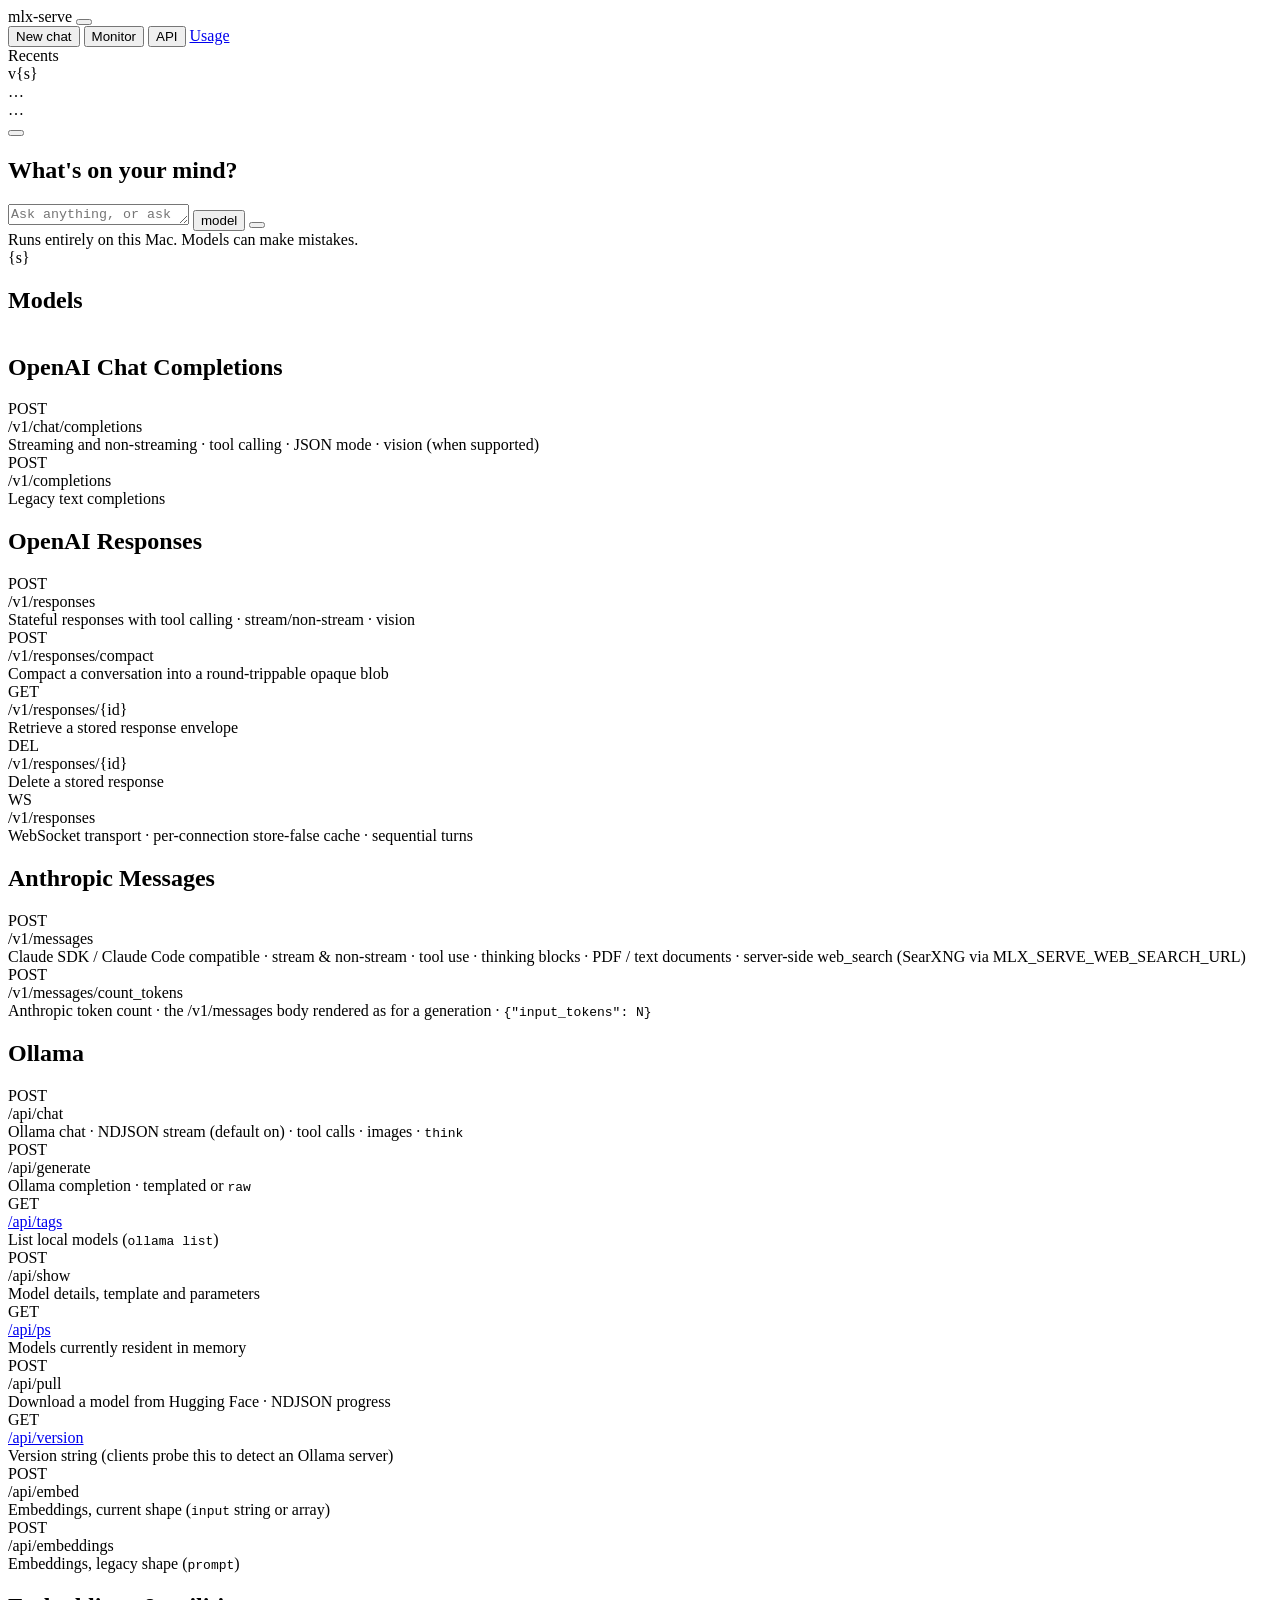
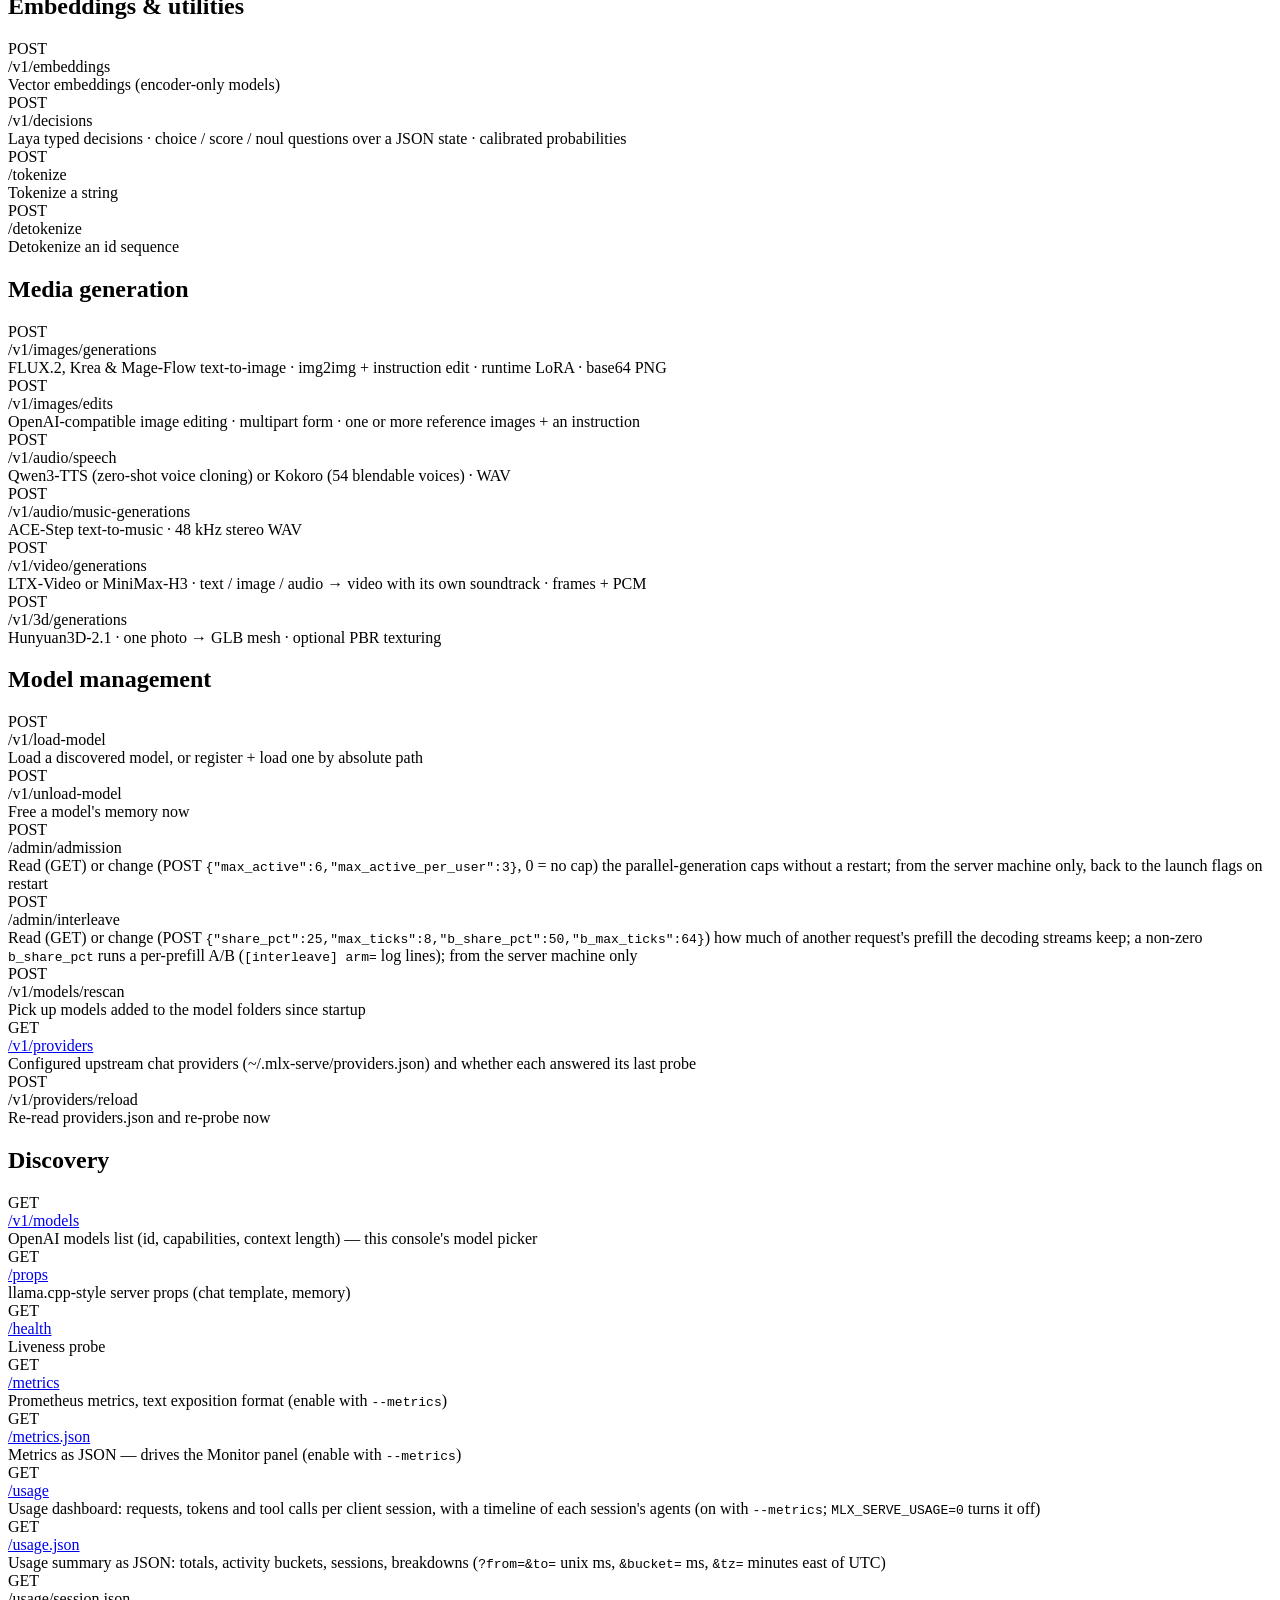
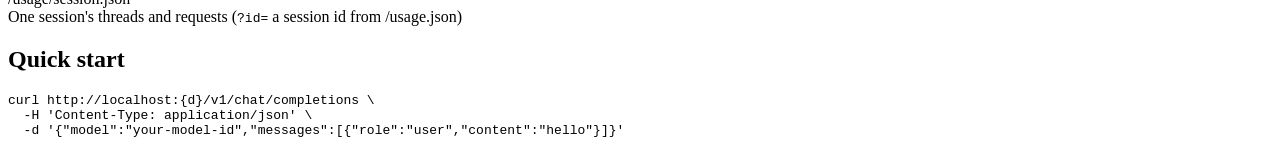
<file: src/html/index.html>
<!doctype html>
<html lang=en>
<head>
<meta charset=utf-8>
<meta name=viewport content="width=device-width,initial-scale=1">
<!-- Inline, so the front page doesn't 404 on /favicon.ico for every visitor. -->
<link rel=icon href="data:image/svg+xml,%3Csvg xmlns='http://www.w3.org/2000/svg' viewBox='0 0 32 32'%3E%3Ccircle cx='16' cy='16' r='11' fill='%2310b981'/%3E%3C/svg%3E">
<title>mlx-serve {s}</title>
<style>
{s}
</style></head><body>
<div class=app id=app>

<!-- ══ Sidebar ═══════════════════════════════════════════════════════════ -->
<aside class=side>
<div class=side-head>
<span class=logo></span><span class=wordmark>mlx-serve</span>
<button class=side-toggle id=side-toggle title="Hide sidebar" aria-label="Hide sidebar"></button>
</div>

<nav class=nav>
<button class="nav-item" data-tab="chat" id=nav-new><span class="ic ic-new"></span>New chat</button>
<button class="nav-item" data-tab="monitor"><span class="ic ic-monitor"></span>Monitor</button>
<button class="nav-item" data-tab="api"><span class="ic ic-api"></span>API</button>
<a class="nav-item" href=/usage><span class="ic ic-usage"></span>Usage</a>
</nav>

<div class=recents>
<div class=recents-h>Recents</div>
<div id=recent-list></div>
</div>

<div class=side-foot>
<div><span class=dot></span>v{s}</div>
<div class=stat id=hdr-models>…</div>
<div class=stat id=hdr-mem>…</div>
</div>
</aside>

<!-- ══ Main ══════════════════════════════════════════════════════════════ -->
<main class=main>
<button class=side-open id=side-open title="Show sidebar" aria-label="Show sidebar"></button>

<!-- ── Chat ──────────────────────────────────────────────────────────── -->
<section class="panel active" id=tab-chat>
<div class=chat id=chat-empty>
<h1 class=greeting>What's on your mind?</h1>
</div>

<div class=log id=chat-log></div>

<div class=dock id=chat-dock>
<div class=attached id=chat-attached></div>
<div class=composer>
<label class=plus for=chat-files title="Attach an image">
<input id=chat-files type=file accept="image/*" multiple hidden></label>
<textarea id=chat-input rows=1 placeholder="Ask anything, or ask for an image, a song, an edit…"></textarea>
<button class=pill id=chat-model aria-haspopup=true>
<span id=chat-model-name>model</span><span class=chev></span></button>
<button class=pill id=chat-voice title="Voice mode — speak, and hear the reply" aria-label="Voice mode" hidden>
<span id=chat-voice-label>Voice</span></button>
<button class=send id=chat-send title="Send" aria-label="Send"></button>
<button class=send stop id=chat-stop title="Stop" aria-label="Stop" hidden></button>
</div>
<div class=disclaimer id=chat-tools>Runs entirely on this Mac. Models can make mistakes.</div>
</div>

<div class=menu id=model-menu hidden></div>
</section>

<!-- ── Monitor ───────────────────────────────────────────────────────── -->
<section class=panel id=tab-monitor>
<div class=scroll>
{s}
<h2>Models</h2>
<div class=card>
<table class=models id=mon-models><tbody></tbody></table>
</div>
</div>
</section>

<!-- ── API ───────────────────────────────────────────────────────────── -->
<section class=panel id=tab-api>
<div class=scroll>

<h2>OpenAI Chat Completions</h2>
<div class=card>
<div class=ep><span class="m post">POST</span><div><div class=p>/v1/chat/completions</div><div class=d>Streaming and non-streaming · tool calling · JSON mode · vision (when supported)</div></div></div>
<div class=ep><span class="m post">POST</span><div><div class=p>/v1/completions</div><div class=d>Legacy text completions</div></div></div>
</div>

<h2>OpenAI Responses</h2>
<div class=card>
<div class=ep><span class="m post">POST</span><div><div class=p>/v1/responses</div><div class=d>Stateful responses with tool calling · stream/non-stream · vision</div></div></div>
<div class=ep><span class="m post">POST</span><div><div class=p>/v1/responses/compact</div><div class=d>Compact a conversation into a round-trippable opaque blob</div></div></div>
<div class=ep><span class="m get">GET</span><div><div class=p>/v1/responses/&#123;id&#125;</div><div class=d>Retrieve a stored response envelope</div></div></div>
<div class=ep><span class="m del">DEL</span><div><div class=p>/v1/responses/&#123;id&#125;</div><div class=d>Delete a stored response</div></div></div>
<div class=ep><span class="m ws">WS</span><div><div class=p>/v1/responses</div><div class=d>WebSocket transport · per-connection store-false cache · sequential turns</div></div></div>
</div>

<h2>Anthropic Messages</h2>
<div class=card>
<div class=ep><span class="m post">POST</span><div><div class=p>/v1/messages</div><div class=d>Claude SDK / Claude Code compatible · stream &amp; non-stream · tool use · thinking blocks · PDF / text documents · server-side web_search (SearXNG via MLX_SERVE_WEB_SEARCH_URL)</div></div></div>
<div class=ep><span class="m post">POST</span><div><div class=p>/v1/messages/count_tokens</div><div class=d>Anthropic token count · the /v1/messages body rendered as for a generation · <code>&#123;"input_tokens": N&#125;</code></div></div></div>
</div>

<h2>Ollama</h2>
<div class=card>
<div class=ep><span class="m post">POST</span><div><div class=p>/api/chat</div><div class=d>Ollama chat · NDJSON stream (default on) · tool calls · images · <code>think</code></div></div></div>
<div class=ep><span class="m post">POST</span><div><div class=p>/api/generate</div><div class=d>Ollama completion · templated or <code>raw</code></div></div></div>
<div class=ep><span class="m get">GET</span><div><div class=p><a href=/api/tags>/api/tags</a></div><div class=d>List local models (<code>ollama list</code>)</div></div></div>
<div class=ep><span class="m post">POST</span><div><div class=p>/api/show</div><div class=d>Model details, template and parameters</div></div></div>
<div class=ep><span class="m get">GET</span><div><div class=p><a href=/api/ps>/api/ps</a></div><div class=d>Models currently resident in memory</div></div></div>
<div class=ep><span class="m post">POST</span><div><div class=p>/api/pull</div><div class=d>Download a model from Hugging Face · NDJSON progress</div></div></div>
<div class=ep><span class="m get">GET</span><div><div class=p><a href=/api/version>/api/version</a></div><div class=d>Version string (clients probe this to detect an Ollama server)</div></div></div>
<div class=ep><span class="m post">POST</span><div><div class=p>/api/embed</div><div class=d>Embeddings, current shape (<code>input</code> string or array)</div></div></div>
<div class=ep><span class="m post">POST</span><div><div class=p>/api/embeddings</div><div class=d>Embeddings, legacy shape (<code>prompt</code>)</div></div></div>
</div>

<h2>Embeddings &amp; utilities</h2>
<div class=card>
<div class=ep><span class="m post">POST</span><div><div class=p>/v1/embeddings</div><div class=d>Vector embeddings (encoder-only models)</div></div></div>
<div class=ep><span class="m post">POST</span><div><div class=p>/v1/decisions</div><div class=d>Laya typed decisions · choice / score / noul questions over a JSON state · calibrated probabilities</div></div></div>
<div class=ep><span class="m post">POST</span><div><div class=p>/tokenize</div><div class=d>Tokenize a string</div></div></div>
<div class=ep><span class="m post">POST</span><div><div class=p>/detokenize</div><div class=d>Detokenize an id sequence</div></div></div>
</div>

<h2>Media generation</h2>
<div class=card>
<div class=ep><span class="m post">POST</span><div><div class=p>/v1/images/generations</div><div class=d>FLUX.2, Krea &amp; Mage-Flow text-to-image · img2img + instruction edit · runtime LoRA · base64 PNG</div></div></div>
<div class=ep><span class="m post">POST</span><div><div class=p>/v1/images/edits</div><div class=d>OpenAI-compatible image editing · multipart form · one or more reference images + an instruction</div></div></div>
<div class=ep><span class="m post">POST</span><div><div class=p>/v1/audio/speech</div><div class=d>Qwen3-TTS (zero-shot voice cloning) or Kokoro (54 blendable voices) · WAV</div></div></div>
<div class=ep><span class="m post">POST</span><div><div class=p>/v1/audio/music-generations</div><div class=d>ACE-Step text-to-music · 48 kHz stereo WAV</div></div></div>
<div class=ep><span class="m post">POST</span><div><div class=p>/v1/video/generations</div><div class=d>LTX-Video or MiniMax-H3 · text / image / audio → video with its own soundtrack · frames + PCM</div></div></div>
<div class=ep><span class="m post">POST</span><div><div class=p>/v1/3d/generations</div><div class=d>Hunyuan3D-2.1 · one photo → GLB mesh · optional PBR texturing</div></div></div>
</div>

<h2>Model management</h2>
<div class=card>
<div class=ep><span class="m post">POST</span><div><div class=p>/v1/load-model</div><div class=d>Load a discovered model, or register + load one by absolute path</div></div></div>
<div class=ep><span class="m post">POST</span><div><div class=p>/v1/unload-model</div><div class=d>Free a model's memory now</div></div></div>
<div class=ep><span class="m post">POST</span><div><div class=p>/admin/admission</div><div class=d>Read (GET) or change (POST <code>&#123;"max_active":6,"max_active_per_user":3&#125;</code>, 0 = no cap) the parallel-generation caps without a restart; from the server machine only, back to the launch flags on restart</div></div></div>
<div class=ep><span class="m post">POST</span><div><div class=p>/admin/interleave</div><div class=d>Read (GET) or change (POST <code>&#123;"share_pct":25,"max_ticks":8,"b_share_pct":50,"b_max_ticks":64&#125;</code>) how much of another request's prefill the decoding streams keep; a non-zero <code>b_share_pct</code> runs a per-prefill A/B (<code>[interleave] arm=</code> log lines); from the server machine only</div></div></div>
<div class=ep><span class="m post">POST</span><div><div class=p>/v1/models/rescan</div><div class=d>Pick up models added to the model folders since startup</div></div></div>
<div class=ep><span class="m get">GET</span><div><div class=p><a href=/v1/providers>/v1/providers</a></div><div class=d>Configured upstream chat providers (~/.mlx-serve/providers.json) and whether each answered its last probe</div></div></div>
<div class=ep><span class="m post">POST</span><div><div class=p>/v1/providers/reload</div><div class=d>Re-read providers.json and re-probe now</div></div></div>
</div>

<h2>Discovery</h2>
<div class=card>
<div class=ep><span class="m get">GET</span><div><div class=p><a href=/v1/models>/v1/models</a></div><div class=d>OpenAI models list (id, capabilities, context length) — this console's model picker</div></div></div>
<div class=ep><span class="m get">GET</span><div><div class=p><a href=/props>/props</a></div><div class=d>llama.cpp-style server props (chat template, memory)</div></div></div>
<div class=ep><span class="m get">GET</span><div><div class=p><a href=/health>/health</a></div><div class=d>Liveness probe</div></div></div>
<div class=ep><span class="m get">GET</span><div><div class=p><a href=/metrics>/metrics</a></div><div class=d>Prometheus metrics, text exposition format (enable with <code>--metrics</code>)</div></div></div>
<div class=ep><span class="m get">GET</span><div><div class=p><a href=/metrics.json>/metrics.json</a></div><div class=d>Metrics as JSON — drives the Monitor panel (enable with <code>--metrics</code>)</div></div></div>
<div class=ep><span class="m get">GET</span><div><div class=p><a href=/usage>/usage</a></div><div class=d>Usage dashboard: requests, tokens and tool calls per client session, with a timeline of each session's agents (on with <code>--metrics</code>; <code>MLX_SERVE_USAGE=0</code> turns it off)</div></div></div>
<div class=ep><span class="m get">GET</span><div><div class=p><a href=/usage.json>/usage.json</a></div><div class=d>Usage summary as JSON: totals, activity buckets, sessions, breakdowns (<code>?from=&amp;to=</code> unix ms, <code>&amp;bucket=</code> ms, <code>&amp;tz=</code> minutes east of UTC)</div></div></div>
<div class=ep><span class="m get">GET</span><div><div class=p>/usage/session.json</div><div class=d>One session's threads and requests (<code>?id=</code> a session id from /usage.json)</div></div></div>
</div>

<h2>Quick start</h2>
<pre>curl http://localhost:{d}/v1/chat/completions \
  -H 'Content-Type: application/json' \
  -d '&#123;"model":"<span id=curl-model>your-model-id</span>","messages":[&#123;"role":"user","content":"hello"&#125;]&#125;'</pre>

</div>
</section>

</main>
</div>
<script>
{s}
</script>
</body></html>
</file>
